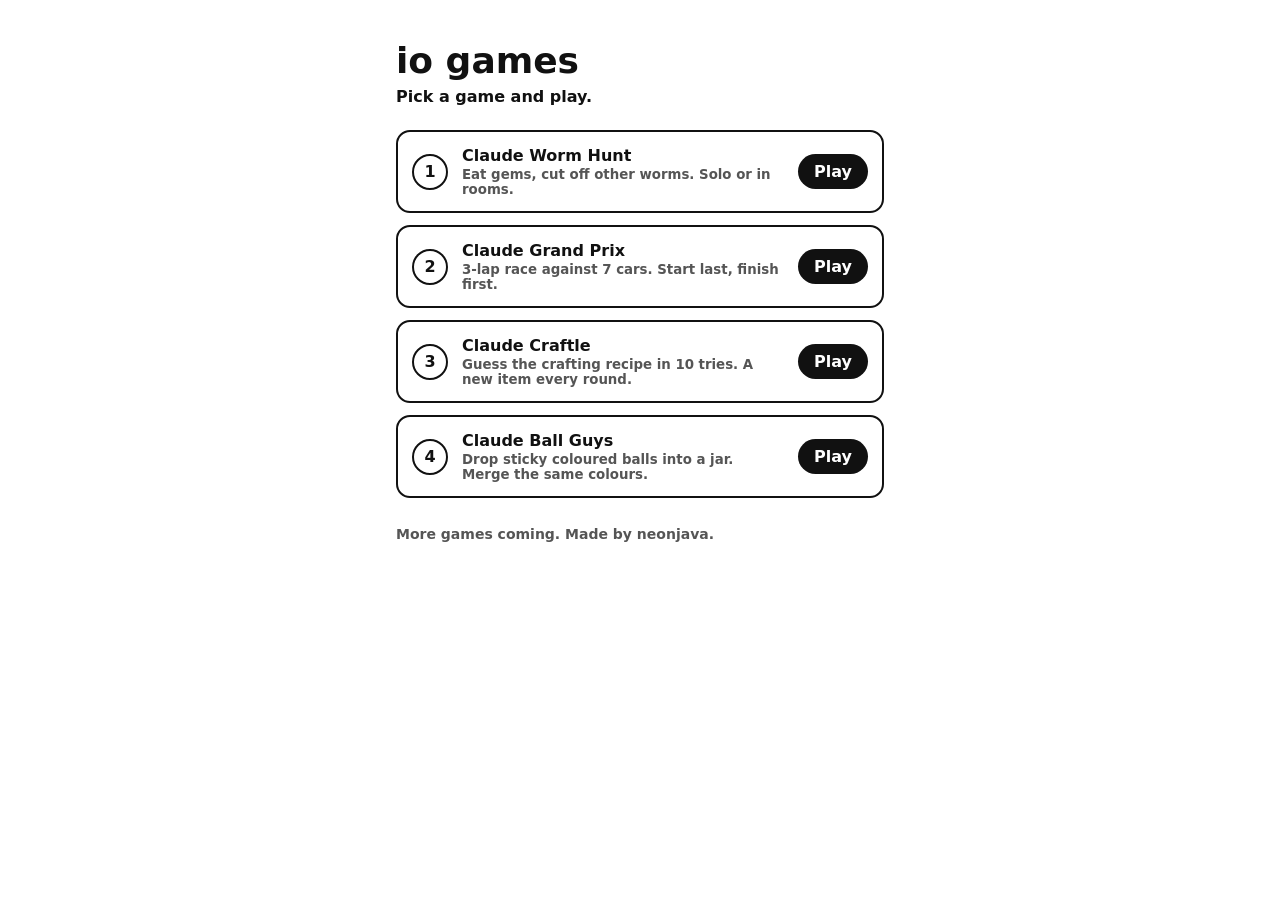
<file: index.html>
<!doctype html>
<html lang="en">
<head>
  <meta charset="utf-8">
  <meta name="viewport" content="width=device-width, initial-scale=1">
  <title>io games</title>
  <link rel="stylesheet" href="hub.css">
</head>
<body>
  <main>
    <h1>io games</h1>
    <p class="sub">Pick a game and play.</p>
    <ul id="games">
      <li>
        <a href="games/worm-hunt/">
          <span class="num">1</span>
          <span class="info"><b>Claude Worm Hunt</b><small>Eat gems, cut off other worms. Solo or in rooms.</small></span>
          <span class="go">Play</span>
        </a>
      </li>
      <li>
        <a href="games/grand-prix/">
          <span class="num">2</span>
          <span class="info"><b>Claude Grand Prix</b><small>3-lap race against 7 cars. Start last, finish first.</small></span>
          <span class="go">Play</span>
        </a>
      </li>
      <li>
        <a href="games/minecraft-craftle/">
          <span class="num">3</span>
          <span class="info"><b>Claude Craftle</b><small>Guess the crafting recipe in 10 tries. A new item every round.</small></span>
          <span class="go">Play</span>
        </a>
      </li>
      <li>
        <a href="games/ball-guys/">
          <span class="num">4</span>
          <span class="info"><b>Claude Ball Guys</b><small>Drop sticky coloured balls into a jar. Merge the same colours.</small></span>
          <span class="go">Play</span>
        </a>
      </li>
    </ul>
    <p class="foot">More games coming. Made by neonjava.</p>
  </main>
</body>
</html>
</file>
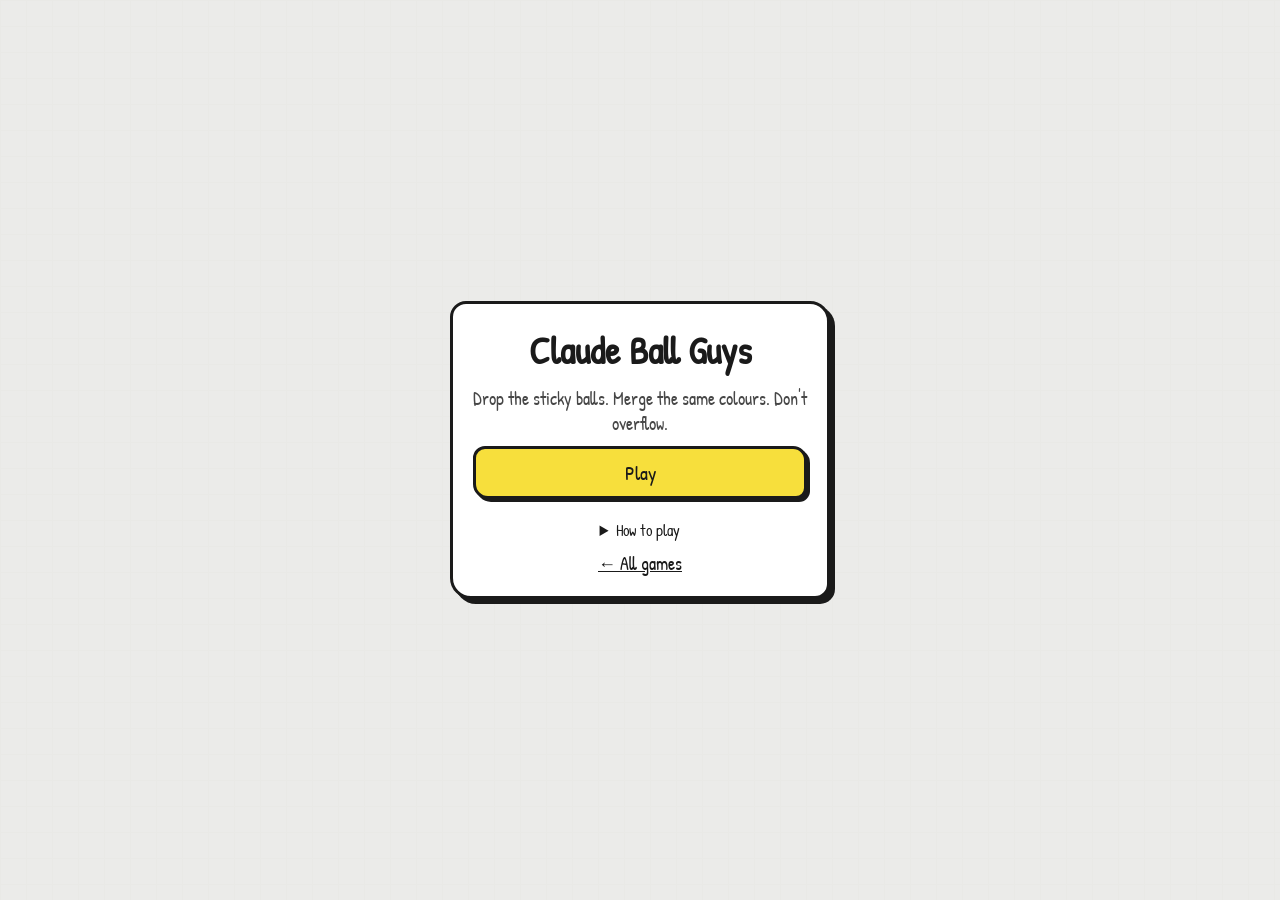
<file: games/ball-guys/index.html>
<!doctype html>
<html lang="en">
<head>
  <meta charset="utf-8">
  <meta name="viewport" content="width=device-width, initial-scale=1, maximum-scale=1, user-scalable=no, viewport-fit=cover">
  <title>Claude Ball Guys</title>
  <link rel="preconnect" href="https://fonts.googleapis.com">
  <link rel="stylesheet" href="https://fonts.googleapis.com/css2?family=Patrick+Hand&display=swap">
  <link rel="stylesheet" href="style.css">
</head>
<body>
  <canvas id="game"></canvas>

  <div id="hud" hidden>
    <div id="top">
      <button id="quit" aria-label="Leave game">&#x2715;</button>
      <div id="score" class="pill">0</div>
      <div id="best" class="pill small">Best 0</div>
    </div>
    <div id="combo" hidden></div>
    <div id="hint">Touch and drag to aim, lift to drop. Same colour and size merge.</div>
  </div>

  <div id="results" class="overlay" hidden>
    <div class="card">
      <h2>Jar is full!</h2>
      <p class="big" id="finalScore">0</p>
      <p id="finalBest" class="sub"></p>
      <button id="again" class="primary">Play again</button>
      <button id="toMenu">Menu</button>
    </div>
  </div>

  <div id="menu" class="overlay">
    <div class="card">
      <h1>Claude Ball Guys</h1>
      <p class="sub">Drop the sticky balls. Merge the same colours. Don't overflow.</p>
      <button id="soloBtn" class="primary">Play</button>
      <p id="menuBest" class="sub"></p>
      <details class="how"><summary>How to play</summary>
        <p>Aim and drop balls into the jar. Two balls with the same colour and size stick together and merge into a bigger one.</p>
        <p>Merges in a quick row give combo points. Merge the biggest balls to pop them and clear space. If balls stay above the dashed line, it is game over.</p>
      </details>
      <a class="back" href="../../">&larr; All games</a>
    </div>
  </div>

  <script type="module" src="js/main.js"></script>
</body>
</html>
</file>
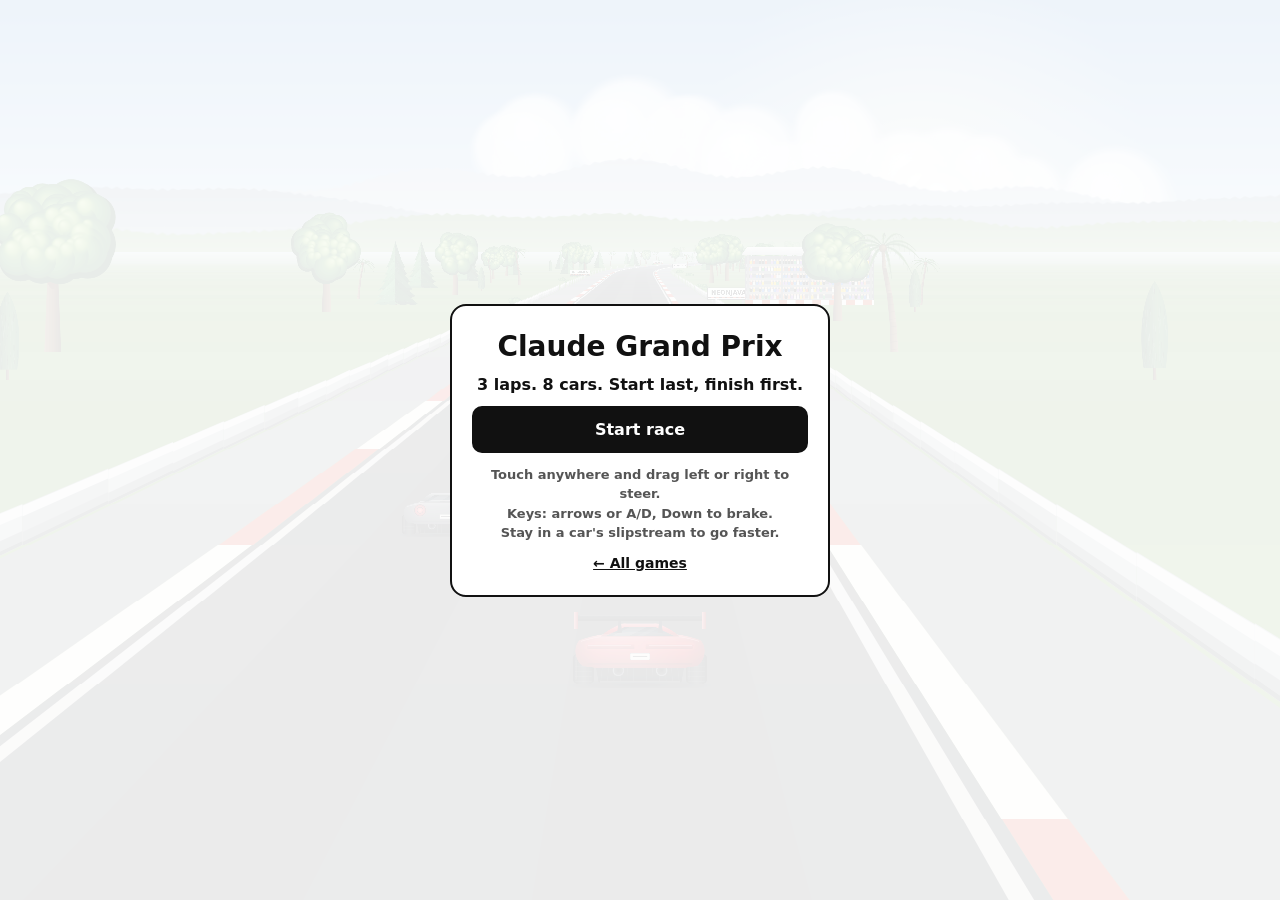
<file: games/grand-prix/index.html>
<!doctype html>
<html lang="en">
<head>
  <meta charset="utf-8">
  <meta name="viewport" content="width=device-width, initial-scale=1, maximum-scale=1, user-scalable=no, viewport-fit=cover">
  <title>Claude Grand Prix</title>
  <link rel="stylesheet" href="style.css">
</head>
<body>
  <canvas id="game"></canvas>

  <div id="hud" hidden>
    <div id="top" class="panel">
      <div class="cell"><small>POSITION</small><span><b id="pos">8</b><i>/8</i></span></div>
      <div class="cell mid"><small>RACE TIME</small><b id="time">0:00.000</b></div>
      <div class="cell"><small>LAP</small><span><b id="lap">1</b><i>/3</i></span></div>
      <div id="bar"><u id="barFill"></u></div>
    </div>
    <div id="banner" hidden></div>
    <div id="count" hidden></div>
    <div id="bottom">
      <div id="slip" class="off">SLIPSTREAM</div>
      <div id="rpm"></div>
      <div id="dash">
        <div id="gear"><small>GEAR</small><b>1</b></div>
        <div id="speed"><b>0</b><small>KM/H</small></div>
      </div>
    </div>
    <button id="brake">BRAKE</button>
    <div id="hint">Touch and drag left or right to steer</div>
  </div>

  <div id="result" class="overlay" hidden>
    <div class="card">
      <small>CHEQUERED FLAG</small>
      <h2 id="resPos">P1</h2>
      <p id="resMsg"></p>
      <div class="two">
        <div><small>RACE TIME</small><b id="resTime"></b></div>
        <div><small>BEST LAP</small><b id="resBest"></b></div>
      </div>
      <button id="again" class="primary">Race again</button>
      <a class="back" href="../../">&larr; All games</a>
    </div>
  </div>

  <div id="menu" class="overlay">
    <div class="card">
      <h1>Claude Grand Prix</h1>
      <p class="sub">3 laps. 8 cars. Start last, finish first.</p>
      <button id="startBtn" class="primary">Start race</button>
      <p class="tips">Touch anywhere and drag left or right to steer.<br>Keys: arrows or A/D, Down to brake.<br>Stay in a car's slipstream to go faster.</p>
      <a class="back" href="../../">&larr; All games</a>
    </div>
  </div>

  <script type="module" src="js/main.js"></script>
</body>
</html>
</file>
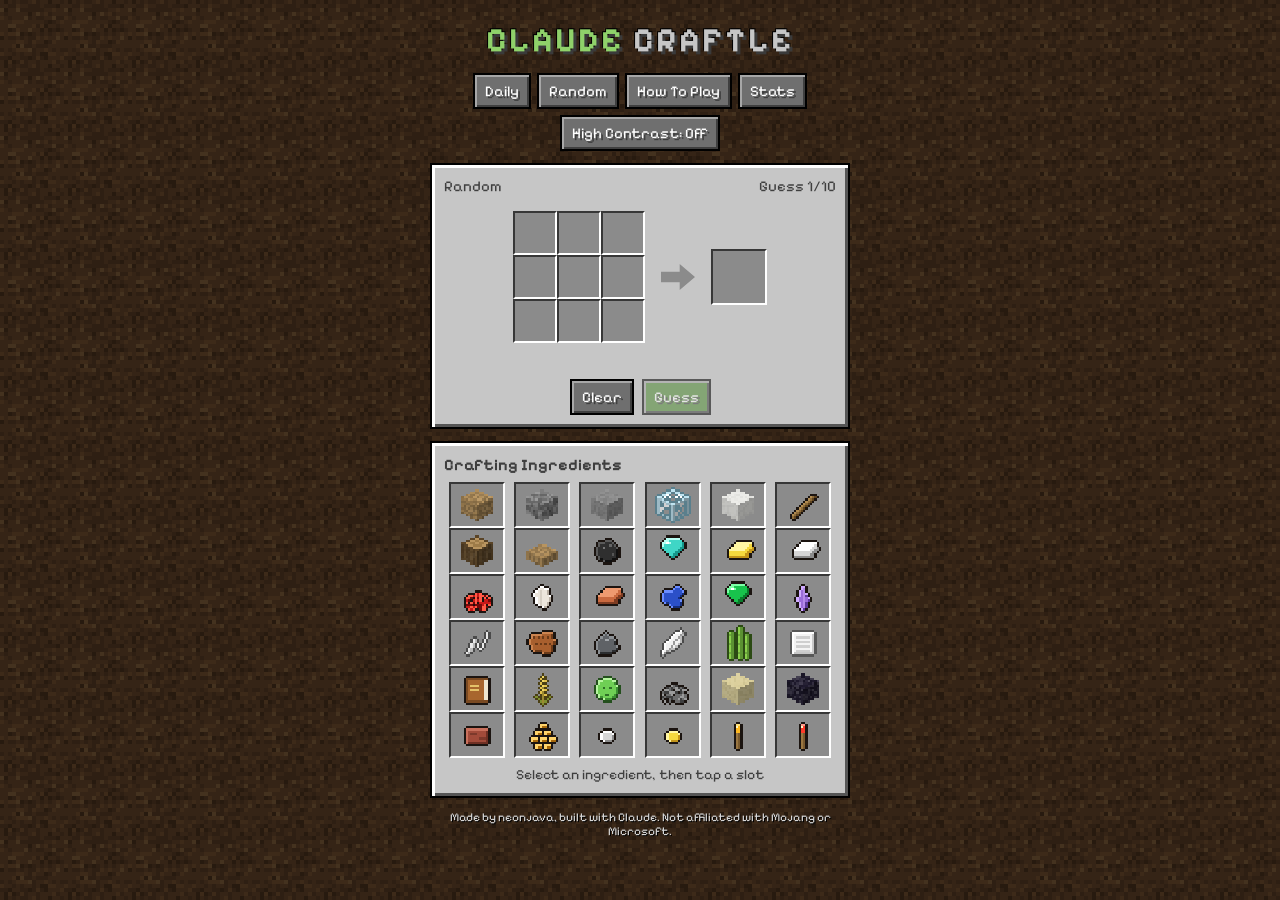
<file: games/minecraft-craftle/index.html>
<!doctype html>
<html lang="en">
<head>
  <meta charset="utf-8">
  <meta name="viewport" content="width=device-width, initial-scale=1, viewport-fit=cover">
  <title>Claude Craftle</title>
  <link rel="preconnect" href="https://fonts.googleapis.com"><link rel="stylesheet" href="https://fonts.googleapis.com/css2?family=Pixelify+Sans:wght@400;700&display=swap">
  <link rel="stylesheet" href="style.css">
</head>
<body>
  <canvas id="bg"></canvas>
  <main>
    <h1 id="title"><span>CLAUDE</span> CRAFTLE</h1>
    <nav id="menu">
      <button class="mc" id="bDaily">Daily</button>
      <button class="mc" id="bRandom">Random</button>
      <button class="mc" id="bHelp">How To Play</button>
      <button class="mc" id="bStats">Stats</button>
      <button class="mc" id="bHC">High Contrast: Off</button>
    </nav>

    <section class="panel" id="board">
      <div id="modeLine"><span id="modeName">Random</span><span id="count">Guess 1/10</span></div>
      <div id="history"></div>
      <div id="craft">
        <div id="grid"></div>
        <div id="arrow"></div>
        <div id="out" class="slot big"></div>
      </div>
      <div id="hint"></div>
      <div id="row">
        <button class="mc" id="bClear">Clear</button>
        <button class="mc go" id="bGuess">Guess</button>
      </div>
    </section>

    <section class="panel" id="ingr">
      <h2>Crafting Ingredients</h2>
      <div id="pal"></div>
      <div id="sel">Select an ingredient, then tap a slot</div>
    </section>
    <p class="foot">Made by neonjava, built with Claude. Not affiliated with Mojang or Microsoft.</p>
  </main>

  <div id="toast" hidden></div>
  <div id="modal" hidden><div class="panel box"><div id="mBody"></div><button class="mc" id="mClose">Close</button></div></div>
  <div id="ghost" hidden></div>
  <script type="module" src="js/main.js"></script>
</body>
</html>
</file>
<file: hub.css>
* { box-sizing: border-box; }
body { margin: 0; background: #fff; color: #111; font-family: system-ui, -apple-system, "Segoe UI", Roboto, sans-serif; }
main { max-width: 520px; margin: 0 auto; padding: 40px 16px; }
h1 { margin: 0; font-size: 36px; }
.sub { margin: 6px 0 24px; font-weight: 600; }
ul { list-style: none; margin: 0; padding: 0; display: flex; flex-direction: column; gap: 12px; }
li a { display: flex; align-items: center; gap: 14px; padding: 14px; border: 2px solid #111; border-radius: 14px; color: #111; text-decoration: none; }
li a:active { background: #eee; }
.num { width: 36px; height: 36px; border: 2px solid #111; border-radius: 50%; display: flex; align-items: center; justify-content: center; font-weight: 800; flex: none; }
.info { flex: 1; display: flex; flex-direction: column; gap: 2px; }
.info small { color: #555; font-weight: 600; }
.go { background: #111; color: #fff; padding: 8px 16px; border-radius: 999px; font-weight: 800; }
.foot { margin-top: 28px; font-size: 14px; font-weight: 600; color: #555; }
</file>
<file: games/ball-guys/style.css>
*{box-sizing:border-box;-webkit-tap-highlight-color:transparent}
html,body{margin:0;height:100%;overflow:hidden;background:#ecece9;color:#1a1a1a;font-family:'Patrick Hand','Comic Sans MS',cursive;touch-action:none;user-select:none;-webkit-user-select:none}
canvas{position:fixed;inset:0;display:block}
[hidden]{display:none!important}
button{font:inherit;color:#1a1a1a;background:#fff;border:3px solid #1a1a1a;border-radius:12px 14px 11px 15px;padding:10px 16px;font-size:20px;cursor:pointer;box-shadow:3px 3px 0 #1a1a1a}
button:active{transform:translate(2px,2px);box-shadow:1px 1px 0 #1a1a1a}
button.primary{background:#f7df3c}
button:disabled{opacity:.5}
#hud{position:fixed;inset:0;pointer-events:none}
#hud button{pointer-events:auto}
#top{position:absolute;left:0;right:0;top:0;padding:calc(8px + env(safe-area-inset-top)) 8px 0}
.row{display:flex;gap:8px;align-items:center;justify-content:center}
#quit{padding:2px 10px;font-size:20px;line-height:1.2}
.pill{background:#fff;border:3px solid #1a1a1a;border-radius:14px;padding:3px 12px;font-size:22px;box-shadow:2px 2px 0 #1a1a1a}
.pill.small{font-size:16px}
.pill.warn{background:#f7df3c;animation:pulse .4s infinite alternate}
@keyframes pulse{to{transform:scale(1.08)}}
#chips{display:flex;gap:5px;justify-content:center;margin-top:8px;flex-wrap:wrap}
.chip{display:flex;align-items:center;gap:5px;background:#fff;border:2.5px solid #1a1a1a;border-radius:11px;padding:1px 8px 1px 4px;font-size:16px}
.chip i{width:18px;height:18px;border:2.5px solid #1a1a1a;border-radius:50%;display:block}
.chip.me{background:#fff4a8;box-shadow:2px 2px 0 #1a1a1a}
.chip b{font-weight:400}
.chip small{opacity:.6;font-size:13px}
#bottom{position:absolute;left:0;right:0;bottom:0;padding:0 10px calc(10px + env(safe-area-inset-bottom));display:flex;flex-direction:column;align-items:center;gap:8px}
#hint{font-size:16px;text-align:center;max-width:420px;opacity:.85;transition:opacity .6s}
#hint.gone{opacity:0}
#magnet{position:relative;overflow:hidden;min-width:180px;font-size:22px;padding:10px 20px}
#magnet i{position:absolute;left:0;top:0;bottom:0;width:100%;background:#4aa8e8;opacity:.55;transform-origin:left;transform:scaleX(0);transition:transform .15s}
#magnet span{position:relative}
#magnet.ready{background:#4aa8e8}
#toast{position:absolute;top:120px;left:50%;transform:translateX(-50%);background:#1a1a1a;color:#fff;border-radius:12px;padding:6px 14px;font-size:20px}
.overlay{position:fixed;inset:0;display:flex;align-items:center;justify-content:center;background:rgba(236,236,233,.9);padding:16px;z-index:5;touch-action:auto}
.card{background:#fff;border:3px solid #1a1a1a;border-radius:16px 20px 15px 21px;box-shadow:5px 5px 0 #1a1a1a;padding:20px;max-width:380px;width:100%;text-align:center;display:flex;flex-direction:column;gap:10px}
.card h1{margin:0;font-size:38px}.card h2{margin:0;font-size:30px}
.sub{margin:0;font-size:18px;opacity:.8}
.or{font-size:16px;opacity:.7}
input{font:inherit;font-size:20px;border:3px solid #1a1a1a;border-radius:10px;padding:8px 10px;text-align:center;background:#fff;user-select:text;-webkit-user-select:text}
.msg{margin:0;min-height:20px;color:#b3261e;font-size:17px}
.how{text-align:left;font-size:16px}.how summary{cursor:pointer;text-align:center}.how p{margin:6px 0}
.back{color:#1a1a1a;font-size:18px}
#resultList{margin:0;padding:0;list-style:none;text-align:left;font-size:21px}
#resultList li{display:flex;align-items:center;gap:8px;padding:3px 0}
#resultList i{width:20px;height:20px;border:2.5px solid #1a1a1a;border-radius:50%;display:block}
#resultList b{margin-left:auto;font-weight:400}
#resultList li.me{background:#fff4a8}
#nextRound{margin:0;font-size:17px;opacity:.75}

#top{display:flex;gap:8px;align-items:center;justify-content:center}
#combo{position:absolute;top:84px;left:50%;transform:translateX(-50%);background:#f7df3c;border:3px solid #1a1a1a;border-radius:12px;padding:2px 14px;font-size:26px;box-shadow:2px 2px 0 #1a1a1a}
#hint{position:absolute;left:0;right:0;bottom:calc(6px + env(safe-area-inset-bottom));text-align:center;font-size:15px;opacity:.8;transition:opacity .6s;padding:0 12px}
#hint.gone{opacity:0}
.big{margin:0;font-size:56px;line-height:1}
</file>
<file: games/grand-prix/style.css>
* { box-sizing: border-box; -webkit-tap-highlight-color: transparent; }
html, body { margin: 0; height: 100%; overflow: hidden; background: #fff; color: #111; font-family: system-ui, -apple-system, "Segoe UI", Roboto, sans-serif; touch-action: none; user-select: none; -webkit-user-select: none; }
#game { position: fixed; inset: 0; width: 100%; height: 100%; display: block; }
[hidden] { display: none !important; }

#hud { position: fixed; inset: 0; pointer-events: none; }
#hud > * { pointer-events: none; }

.panel { background: rgba(255, 255, 255, 0.94); border: 2px solid #111; }

#top {
  position: absolute; top: calc(12px + env(safe-area-inset-top)); left: 12px; right: 12px;
  border-radius: 12px; padding: 8px 14px 12px; display: flex; justify-content: space-between; align-items: flex-end;
  max-width: 520px; margin: 0 auto;
}
#top .cell { display: flex; flex-direction: column; gap: 2px; }
#top .cell.mid { align-items: center; }
#top small { font-size: 11px; font-weight: 800; letter-spacing: 1px; color: #555; }
#top b { font-size: 30px; font-weight: 900; font-style: italic; line-height: 1; }
#top .mid b { font-size: 22px; font-style: normal; font-variant-numeric: tabular-nums; }
#top i { font-size: 15px; font-weight: 700; color: #555; margin-left: 3px; }
#bar { position: absolute; left: 10px; right: 10px; bottom: 4px; height: 4px; background: #ddd; border-radius: 2px; overflow: hidden; }
#barFill { display: block; height: 100%; width: 0; background: #111; }

#banner, #count {
  position: absolute; left: 50%; transform: translateX(-50%); background: #fff; border: 2px solid #111;
  border-radius: 8px; padding: 6px 16px; font-weight: 900; letter-spacing: 1px; font-size: 15px; white-space: nowrap;
}
#banner { top: calc(112px + env(safe-area-inset-top)); }
#count { top: 36%; font-size: 64px; padding: 6px 34px; border-radius: 18px; }

#bottom {
  position: absolute; left: 0; right: 0; bottom: calc(26px + env(safe-area-inset-bottom));
  display: flex; flex-direction: column; align-items: center; gap: 8px;
}
#slip { font-size: 12px; font-weight: 900; letter-spacing: 2px; background: #fff; border: 2px solid #111; border-radius: 999px; padding: 3px 14px; transition: opacity .15s; }
#slip.off { opacity: 0; }
#rpm { display: flex; gap: 4px; }
#rpm i { width: 20px; height: 7px; background: #fff; border: 1.5px solid #111; border-radius: 2px; opacity: .45; }
#rpm i.on { opacity: 1; background: #111; }
#rpm i.hot.on { background: #d6402a; border-color: #d6402a; }
#dash { display: flex; align-items: center; gap: 16px; background: #fff; border: 2px solid #111; border-radius: 14px; padding: 8px 20px; }
#gear { width: 46px; height: 46px; border: 2px solid #111; border-radius: 8px; display: flex; flex-direction: column; align-items: center; justify-content: center; }
#gear small { font-size: 8px; font-weight: 800; letter-spacing: 1px; }
#gear b { font-size: 22px; line-height: 1; }
#speed { display: flex; align-items: baseline; gap: 6px; }
#speed b { font-size: 48px; font-weight: 900; font-style: italic; min-width: 84px; text-align: right; font-variant-numeric: tabular-nums; line-height: 1; }
#speed small { font-size: 12px; font-weight: 800; }

#brake {
  position: absolute; left: 14px; bottom: calc(40px + env(safe-area-inset-bottom)); width: 72px; height: 72px; border-radius: 50%;
  border: 2px solid #111; background: #fff; color: #111; font-weight: 900; font-size: 12px; pointer-events: auto; touch-action: none;
}
#brake.on { background: #111; color: #fff; }
#hint { position: absolute; left: 0; right: 0; top: 44%; text-align: center; font-weight: 800; font-size: 15px; transition: opacity .6s; text-shadow: 0 0 4px #fff, 0 0 4px #fff; }
#hint.gone { opacity: 0; }

.overlay { position: fixed; inset: 0; display: flex; align-items: center; justify-content: center; padding: 16px; background: rgba(255,255,255,.9); touch-action: auto; }
.card { width: min(380px, 100%); background: #fff; border: 2px solid #111; border-radius: 16px; padding: 24px 20px; display: flex; flex-direction: column; gap: 12px; text-align: center; }
.card h1 { margin: 0; font-size: 28px; }
.card h2 { margin: 0; font-size: 72px; font-style: italic; line-height: 1; }
.card p { margin: 0; font-weight: 700; }
.card .sub { font-weight: 600; }
.card .tips { font-size: 13px; color: #555; line-height: 1.5; }
.card small { font-size: 11px; font-weight: 800; letter-spacing: 1px; color: #555; }
.card .two { display: flex; justify-content: space-around; }
.card .two div { display: flex; flex-direction: column; gap: 2px; }
.card .two b { font-size: 20px; font-variant-numeric: tabular-nums; }
.card button { font: inherit; font-weight: 800; font-size: 16px; padding: 12px; border-radius: 10px; border: 2px solid #111; background: #fff; color: #111; }
.card button.primary { background: #111; color: #fff; }
.card a.back { color: #111; font-weight: 700; font-size: 14px; }
</file>
<file: games/minecraft-craftle/style.css>
:root{--g:#6bb14a;--y:#d6b535;--n:#5a5a5a}
body.hc{--g:#f5793a;--y:#85c0f9}
*{box-sizing:border-box;-webkit-tap-highlight-color:transparent}
html,body{margin:0;min-height:100%}
body{font-family:'Pixelify Sans','Courier New',monospace;color:#fff;background:#2b1d12;touch-action:manipulation;user-select:none;-webkit-user-select:none}
#bg{position:fixed;inset:0;width:100%;height:100%;image-rendering:pixelated;z-index:-1}
main{max-width:440px;margin:0 auto;padding:14px 10px 30px}
#title{margin:6px 0 12px;text-align:center;font-size:34px;letter-spacing:2px;color:#c6c6c6;text-shadow:3px 3px 0 #3a3a3a,-1px -1px 0 #000,1px -1px 0 #000;font-weight:700}
#title span{color:#8fd16a}
#menu{display:flex;flex-wrap:wrap;gap:6px;justify-content:center;margin-bottom:12px}
.mc{font:inherit;font-size:15px;color:#fff;text-shadow:2px 2px 0 #3f3f3f;background:#6f6f6f;border:2px solid #000;padding:7px 10px;cursor:pointer;
 box-shadow:inset 2px 2px 0 #a7a7a7,inset -2px -2px 0 #3f3f3f;min-height:36px}
.mc:hover,.mc:focus-visible{background:#7d86b8;outline:none}
.mc:active{box-shadow:inset 2px 2px 0 #3f3f3f,inset -2px -2px 0 #a7a7a7}
.mc.go{background:#4f8a34}.mc.go:hover{background:#5fa341}
.mc:disabled{opacity:.55;cursor:default}
.panel{background:#c6c6c6;color:#3f3f3f;border:2px solid #000;box-shadow:inset 3px 3px 0 #fff,inset -3px -3px 0 #555;padding:12px;margin-bottom:12px}
.panel h2{margin:0 0 8px;font-size:16px;font-weight:700;color:#3f3f3f}
#modeLine{display:flex;justify-content:space-between;font-size:15px;margin-bottom:8px}
.slot{width:44px;height:44px;background:#8b8b8b;border:2px solid;border-color:#373737 #fff #fff #373737;display:flex;align-items:center;justify-content:center;position:relative;cursor:pointer}
.slot img{width:36px;height:36px;image-rendering:pixelated;pointer-events:none}
.slot.sel{outline:3px solid #fff;outline-offset:-3px}
.slot.big{width:56px;height:56px}.slot.big img{width:44px;height:44px}
.slot .n{position:absolute;right:2px;bottom:-2px;color:#fff;text-shadow:2px 2px 0 #3f3f3f;font-size:14px}
.slot.green{background:var(--g)}.slot.yellow{background:var(--y)}.slot.none{background:var(--n)}
#grid{display:grid;grid-template-columns:repeat(3,44px);gap:0}
#craft{display:flex;align-items:center;justify-content:center;gap:16px;margin:8px 0}
#arrow{width:34px;height:26px;background:#8b8b8b;clip-path:polygon(0 30%,55% 30%,55% 0,100% 50%,55% 100%,55% 70%,0 70%)}
#history{display:flex;flex-wrap:wrap;gap:8px;justify-content:center;margin-bottom:6px}
.card{display:flex;align-items:center;gap:6px}
.card .mini{display:grid;grid-template-columns:repeat(3,26px)}
.card .slot{width:26px;height:26px;cursor:default;border-width:2px}
.card .slot img{width:20px;height:20px}
.card .res{width:34px;height:34px}.card .res img{width:26px;height:26px}
.card .sm{width:12px;height:10px;background:#8b8b8b;clip-path:polygon(0 30%,55% 30%,55% 0,100% 50%,55% 100%,55% 70%,0 70%)}
#hint{min-height:20px;text-align:center;font-size:14px;margin:4px 0 8px}
#row{display:flex;gap:8px;justify-content:center}
#pal{display:grid;grid-template-columns:repeat(6,1fr);gap:0;justify-items:center}
#pal .slot{width:100%;max-width:56px;height:46px}
#sel{margin-top:8px;font-size:14px;min-height:18px;text-align:center}
.foot{text-align:center;font-size:12px;color:#d7d7d7;text-shadow:1px 1px 0 #000}
#toast{position:fixed;left:50%;top:14px;transform:translateX(-50%);background:#1b1b1b;color:#fff;border:2px solid #fff;padding:8px 14px;z-index:20;font-size:15px}
#modal{position:fixed;inset:0;background:rgba(0,0,0,.6);display:flex;align-items:center;justify-content:center;z-index:10;padding:14px}
#modal[hidden],#toast[hidden],#ghost[hidden]{display:none}
.box{max-width:400px;width:100%;max-height:90vh;overflow:auto;text-align:center}
.box h2{font-size:20px}.box p{margin:6px 0;font-size:14px;text-align:left}
.box .mc{margin-top:10px}
.stats{display:flex;justify-content:space-around;margin:8px 0}.stats b{display:block;font-size:22px}
.bar{display:flex;align-items:center;gap:6px;font-size:13px;margin:2px 0}.bar i{display:block;background:#4f8a34;color:#fff;min-width:18px;text-align:right;padding:0 4px;text-shadow:1px 1px 0 #333}
.legend{display:flex;gap:6px;align-items:center;font-size:14px;margin:4px 0}.legend .slot{width:26px;height:26px;cursor:default}
#ghost{position:fixed;width:44px;height:44px;pointer-events:none;z-index:30;transform:translate(-50%,-50%)}
#ghost img{width:100%;height:100%;image-rendering:pixelated}
@media(max-width:380px){#title{font-size:28px}.slot{width:40px;height:40px}#grid{grid-template-columns:repeat(3,40px)}}
</file>
